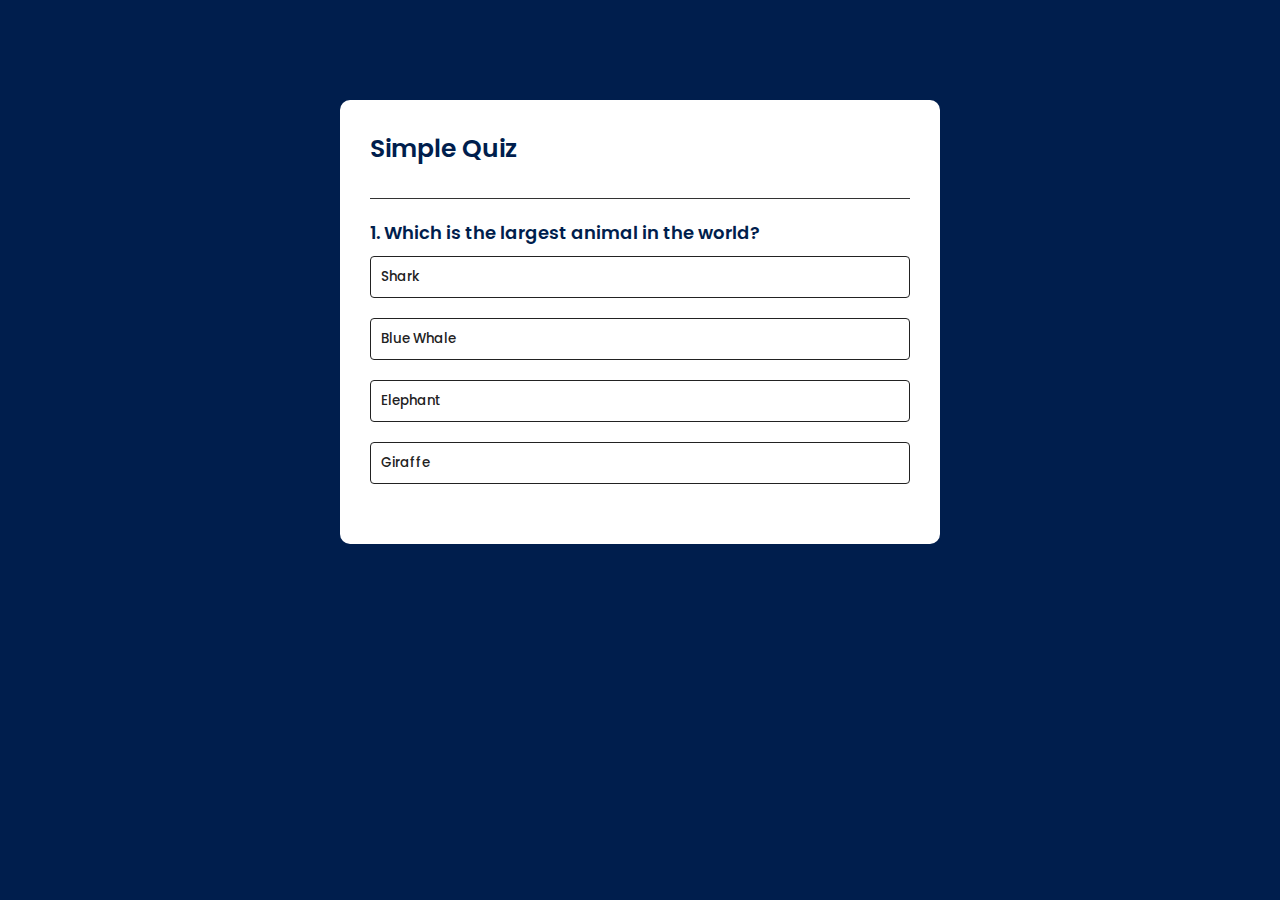
<file: Quiz-App/index.html>
<!DOCTYPE html>
<html lang="en">
  <head>
    <meta charset="UTF-8" />
    <meta name="viewport" content="width=device-width, initial-scale=1.0" />
    <title>Quiz App</title>
    <link rel="stylesheet" href="style.css" />
    <link rel="preconnect" href="https://fonts.googleapis.com" />
    <link rel="preconnect" href="https://fonts.gstatic.com" crossorigin />
    <link
      href="https://fonts.googleapis.com/css2?family=Poppins:ital,wght@0,100;0,200;0,300;0,400;0,500;0,600;0,700;0,800;0,900;1,100;1,200;1,300;1,400;1,500;1,600;1,700;1,800;1,900&family=Roboto:ital,wght@0,100;0,300;0,400;0,500;0,700;0,900;1,100;1,300;1,400;1,500;1,700;1,900&display=swap"
      rel="stylesheet"
    />
  </head>
  <body>
    <div class="app">
      <h1>Simple Quiz</h1>
      <div class="quiz">
        <h2 id="question">Question goes here</h2>
        <div id="answer-buttons" class="answer-buttons">
          <button class="btn">Answer 1</button>
          <button class="btn">Answer 2</button>
          <button class="btn">Answer 3</button>
          <button class="btn">Answer 4</button>
        </div>
        <button id="next-btn">Next</button>
      </div>
    </div>

    <script>
      const questions = [
        {
          question: "Which is the largest animal in the world?",
          answers: [
            { text: "Shark", correct: false },
            { text: "Blue Whale", correct: true },
            { text: "Elephant", correct: false },
            { text: "Giraffe", correct: false },
          ],
        },
        {
          question: "Which is the smallest country in the world?",
          answers: [
            { text: "Vatican City", correct: true },
            { text: "Bhutan", correct: false },
            { text: "Nepal", correct: false },
            { text: "Sri Lanka", correct: false },
          ],
        },
        {
          question: "Which is the largest desert in the world?",
          answers: [
            { text: "Kalahari", correct: false },
            { text: "Gobi", correct: false },
            { text: "Sahara", correct: true },
            { text: "Antarctica", correct: false },
          ],
        },
        {
          question: "Which is the smallest continent in the world?",
          answers: [
            { text: "Asia", correct: false },
            { text: "Australia", correct: true },
            { text: "Arctic", correct: false },
            { text: "Africa", correct: false },
          ],
        },
      ];

      const questionElement = document.getElementById("question");
      const answerButtons = document.getElementById("answer-buttons");
      const nextButton = document.getElementById("next-btn");

      let currentQuestionIndex = 0;
      let score = 0;

      function startQuiz() {
        currentQuestionIndex = 0;
        score = 0;
        nextButton.innerHTML = "Next";
        showQuestion();
      }

      function showQuestion() {
        resetState();
        let currentQuestion = questions[currentQuestionIndex];
        let questionNo = currentQuestionIndex + 1;
        questionElement.innerHTML =
          questionNo + ". " + currentQuestion.question;

        currentQuestion.answers.forEach((answer) => {
          const button = document.createElement("button");
          button.innerHTML = answer.text;
          button.classList.add("btn");
          answerButtons.appendChild(button);
          if (answer.correct) {
            button.dataset.correct = answer.correct;
          }
          button.addEventListener("click", selectAnswer);
        });
      }

      function resetState() {
        nextButton.style.display = "none";
        while (answerButtons.firstChild) {
          answerButtons.removeChild(answerButtons.firstChild);
        }
      }

      function selectAnswer(e) {
        const selectedBtn = e.target;
        const isCorrect = selectedBtn.dataset.correct === "true";
        if (isCorrect) {
          selectedBtn.classList.add("correct");
          score++;
        } else {
          selectedBtn.classList.add("incorrect");
        }
        Array.from(answerButtons.children).forEach((button) => {
          if (button.dataset.correct === "true") {
            button.classList.add("correct");
          }
          button.disabled = true;
        });
        nextButton.style.display = "block";
      }

      function showScore() {
        resetState();
        questionElement.innerHTML = `You scored ${score} out of ${questions.length}!`;
        nextButton.innerHTML = "Play Again";
        nextButton.style.display = "block";
      }

      function handleNextButton() {
        currentQuestionIndex++;
        if (currentQuestionIndex < questions.length) {
          showQuestion();
        } else {
          showScore();
        }
      }

      nextButton.addEventListener("click", () => {
        if (currentQuestionIndex < questions.length) {
          handleNextButton();
        } else {
          startQuiz();
        }
      });

      startQuiz();
    </script>
  </body>
</html>
</file>
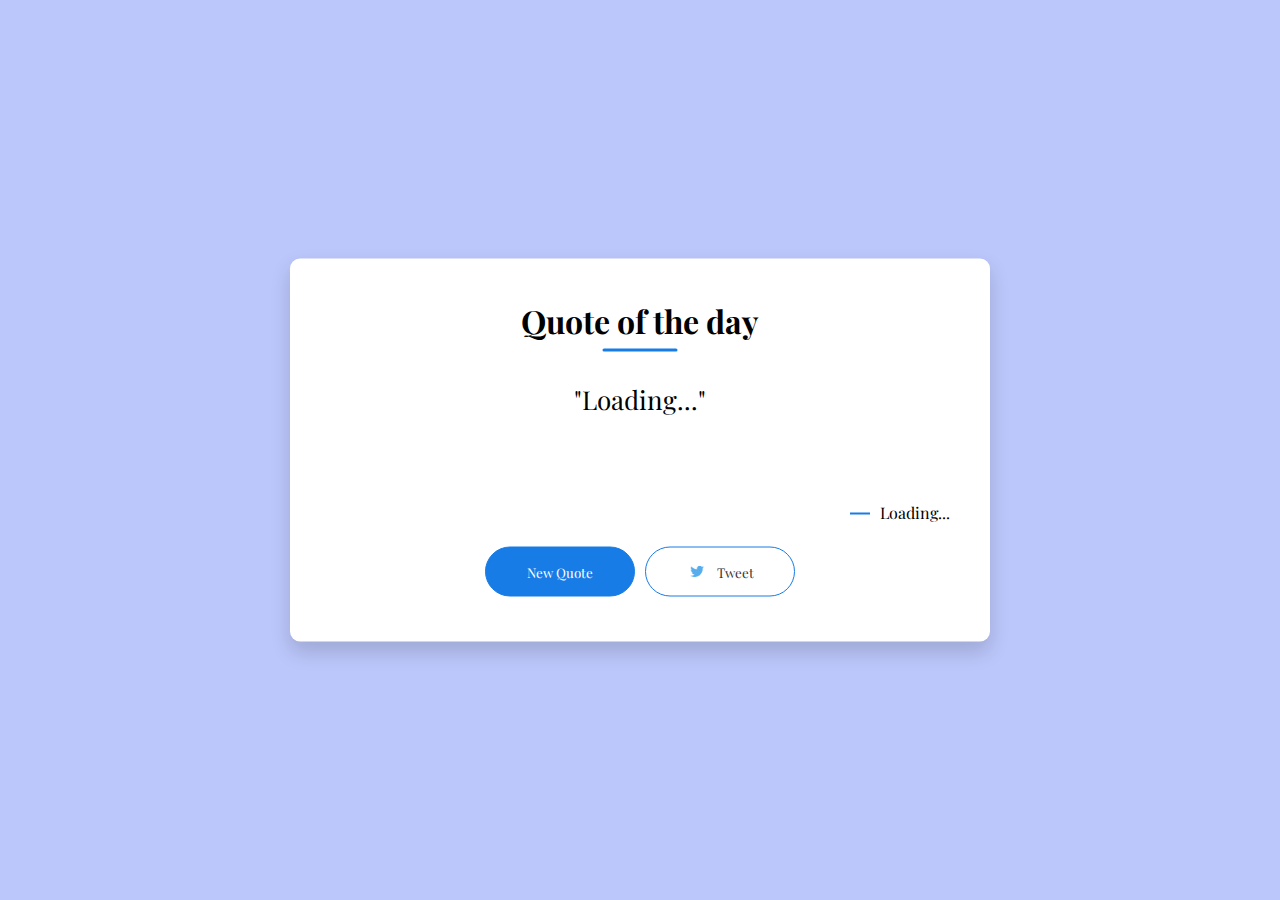
<file: Quote_Generator/index.html>
<!DOCTYPE html>
<html lang="en">
  <head>
    <meta charset="UTF-8" />
    <meta name="viewport" content="width=device-width, initial-scale=1.0" />
    <title>Quote of the day</title>
    <link rel="stylesheet" href="style.css" />
    <link rel="preconnect" href="https://fonts.googleapis.com" />
    <link rel="preconnect" href="https://fonts.gstatic.com" crossorigin />
    <link
      href="https://fonts.googleapis.com/css2?family=Playfair+Display:ital,wght@0,400..900;1,400..900&display=swap"
      rel="stylesheet"
    />
  </head>
  <body>
    <div class="quote-box">
      <h2>Quote of the day</h2>
      <blockquote id="quote">Loading...</blockquote>
      <span id="author">Loading...</span>
      <div>
        <button onclick="getquote(api_url)">New Quote</button>
        <button onclick="tweet()">
          <img src="./twitter_icon.png" alt="twitter icon" />Tweet
        </button>
      </div>
    </div>
    <script>
      const quote = document.getElementById("quote");
      const author = document.getElementById("author");
      const api_url = "https://zenquotes.io/api/random";
      async function getquote(url) {
        const response = await fetch(url);
        var data = await response.json();
        console.log(data);
        quote.innerHTML = data[0].q;
        author.innerHTML = data[0].a;
      }
      getquote(api_url);

      function tweet() {
        window.open(
          "https://twitter.com/intent/tweet?text=" +
            quote.innerHTML +
            "----- by " +
            author.innerHTML,
          "Tweet window",
          "width=600,height=300"
        );
      }
    </script>
  </body>
</html>
</file>
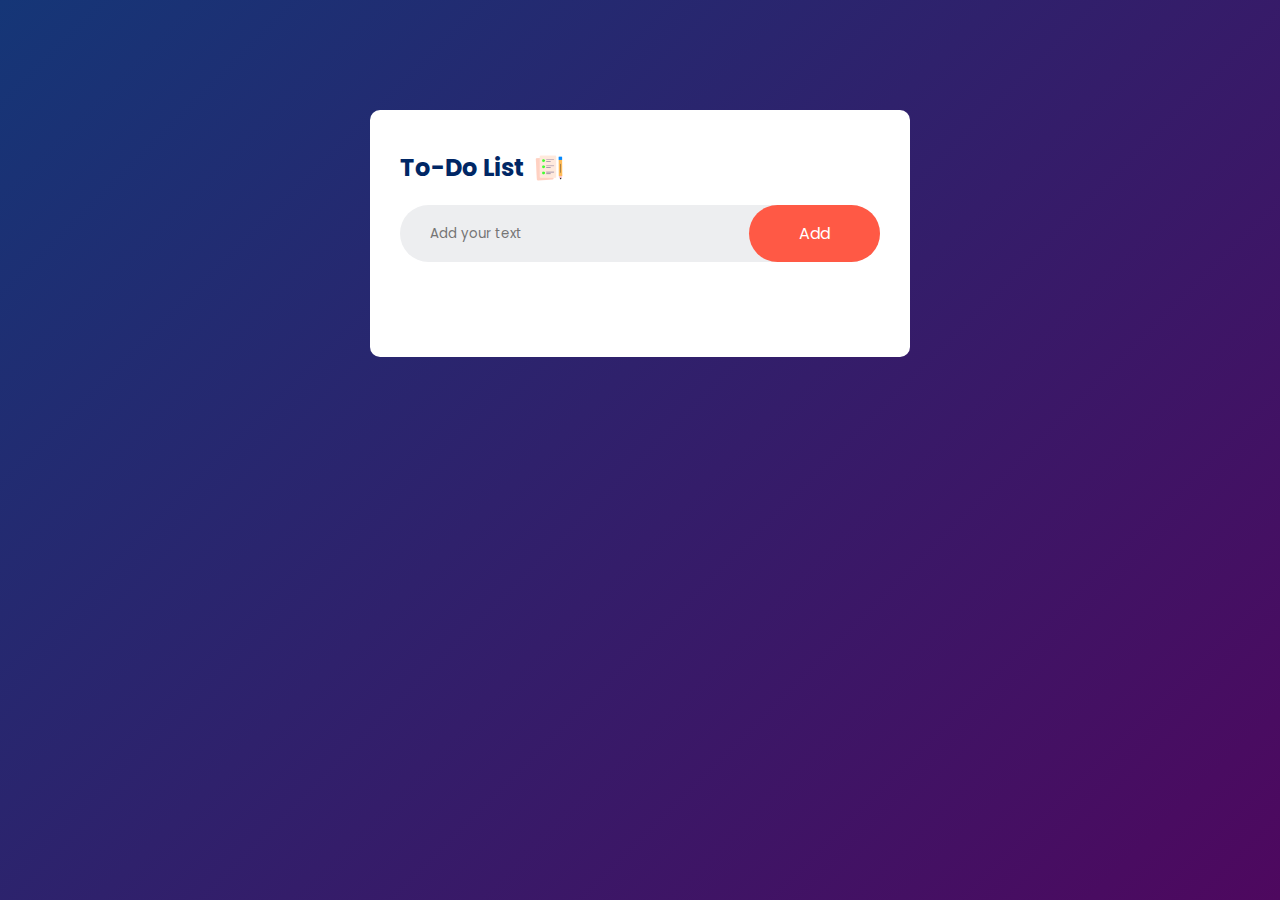
<file: To-Do List/index.html>
<!DOCTYPE html>
<html lang="en">
  <head>
    <meta charset="UTF-8" />
    <meta name="viewport" content="width=device-width, initial-scale=1.0" />
    <title>To-Do List</title>
    <link rel="stylesheet" href="style.css" />
    <link rel="preconnect" href="https://fonts.googleapis.com" />
    <link rel="preconnect" href="https://fonts.gstatic.com" crossorigin />
    <link
      href="https://fonts.googleapis.com/css2?family=Poppins:ital,wght@0,100;0,200;0,300;0,400;0,500;0,600;0,700;0,800;0,900;1,100;1,200;1,300;1,400;1,500;1,600;1,700;1,800;1,900&family=Roboto:ital,wght@0,100;0,300;0,400;0,500;0,700;0,900;1,100;1,300;1,400;1,500;1,700;1,900&display=swap"
      rel="stylesheet"
    />
  </head>
  <body>
    <div class="container">
      <div class="todo-app">
        <h2>To-Do List <img src="images/icon.png" alt="icon" /></h2>
        <div class="row">
          <input type="text" id="input-box" placeholder="Add your text" />
          <button onclick="addTask()">Add</button>
        </div>
        <ul id="list-container">
          <!-- <li class="checked">Task 1</li>
          <li>Task 2</li>
          <li>Task 3</li> -->
        </ul>
      </div>
    </div>
    <script>
      const inputBox = document.getElementById("input-box");
      const listContainer = document.getElementById("list-container");
      function addTask() {
        if (inputBox.value === "") {
          alert("You must write something!");
        } else {
          let li = document.createElement("li");
          li.innerHTML = inputBox.value;
          listContainer.appendChild(li);
          let span = document.createElement("span");
          span.innerHTML = "\u00d7";
          li.appendChild(span);
        }
        inputBox.value = "";
        saveData();
      }
      listContainer.addEventListener(
        "click",
        function (e) {
          if (e.target.tagName === "LI") {
            e.target.classList.toggle("checked");
            saveData();
          } else if (e.target.tagName === "SPAN") {
            e.target.parentElement.remove();
            saveData();
          }
        },
        false
      );

      function saveData() {
        localStorage.setItem("data", listContainer.innerHTML);
      }
      function showTask() {
        listContainer.innerHTML = localStorage.getItem("data");
      }
      showTask();
    </script>
  </body>
</html>
</file>
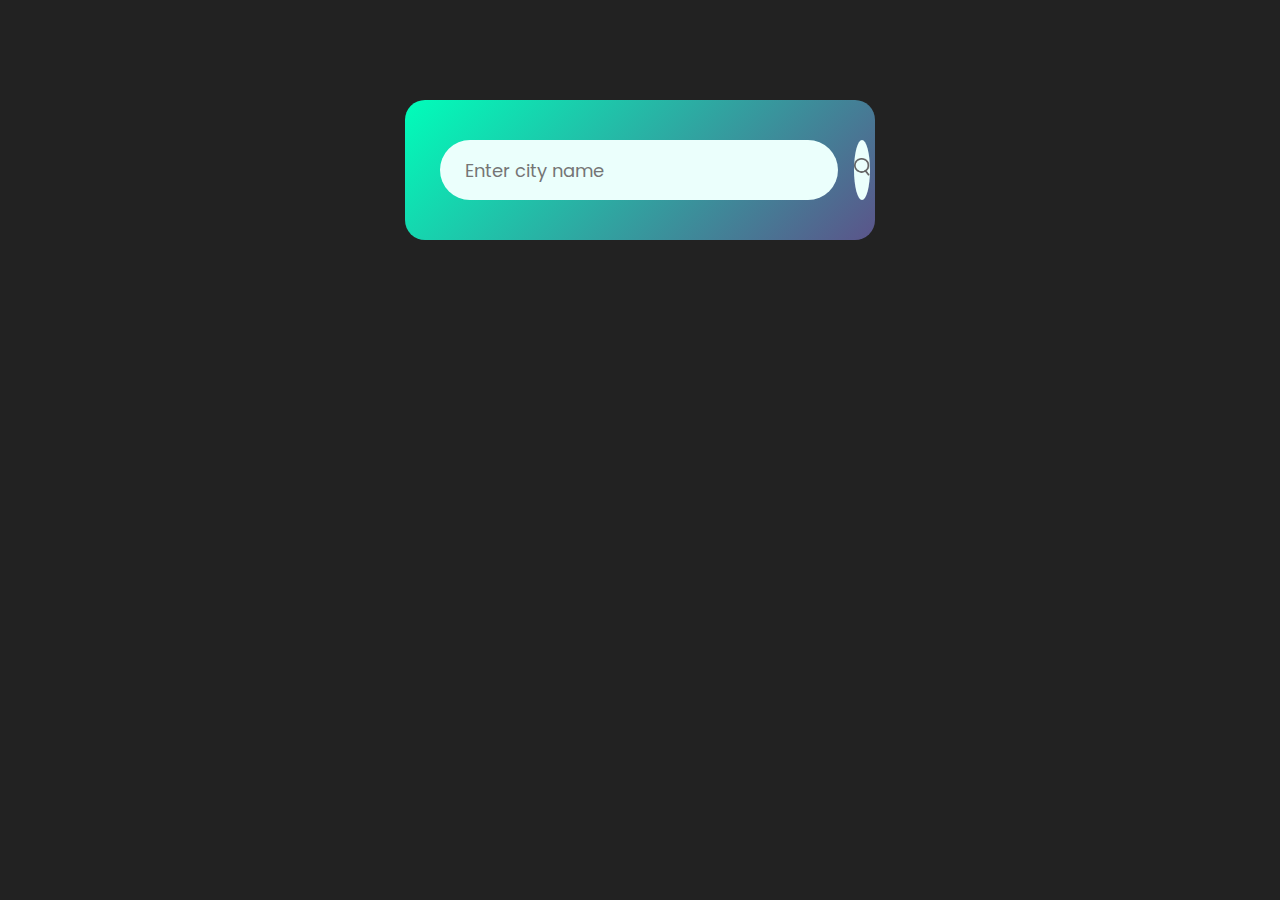
<file: Weather-App/index.html>
<!DOCTYPE html>
<html lang="en">
  <head>
    <meta charset="UTF-8" />
    <meta name="viewport" content="width=device-width, initial-scale=1.0" />
    <title>Weather App</title>
    <link rel="stylesheet" href="style.css" />
    <link rel="preconnect" href="https://fonts.googleapis.com" />
    <link rel="preconnect" href="https://fonts.gstatic.com" crossorigin />
    <link
      href="https://fonts.googleapis.com/css2?family=Poppins:ital,wght@0,100;0,200;0,300;0,400;0,500;0,600;0,700;0,800;0,900;1,100;1,200;1,300;1,400;1,500;1,600;1,700;1,800;1,900&family=Roboto:ital,wght@0,100;0,300;0,400;0,500;0,700;0,900;1,100;1,300;1,400;1,500;1,700;1,900&display=swap"
      rel="stylesheet"
    />
  </head>
  <body>
    <div class="card">
      <div class="search">
        <input type="text" placeholder="Enter city name" spellcheck="false" />
        <button>
          <img src="images/search.png" alt="search icon" />
        </button>
      </div>
      <div class="error">
        <p>Invalid city name</p>
      </div>
      <div class="weather">
        <img src="images/rain.png" class="weather-icon" />
        <h1 class="temp">22°c</h1>
        <h2 class="city">New York</h2>
        <div class="details">
          <div class="col">
            <img src="images/humidity.png" />
            <div>
              <p class="humidity">50%</p>
              <p>Humidity</p>
            </div>
          </div>
          <div class="col">
            <img src="images/wind.png" />
            <div>
              <p class="wind">15 km/h</p>
              <p>Wind Speed</p>
            </div>
          </div>
        </div>
      </div>
    </div>

    <script>
      const apiUrl =
        "https://api.openweathermap.org/data/2.5/weather?units=metric&q=";
      const apiKey = "c88203b6f247054759977435d2babbd5";
      const searchBox = document.querySelector(".search input");
      const searchBtn = document.querySelector(".search button");
      const weatherIcon = document.querySelector(".weather-icon");

      async function checkWeather(city) {
        const response = await fetch(apiUrl + city + `&appid=${apiKey}`);

        if (response.status == 404) {
          document.querySelector(".error").style.display = "block";
          document.querySelector(".weather").style.display = "none";
        } else {
          var data = await response.json();

          document.querySelector(".city").innerHTML = data.name;
          document.querySelector(".temp").innerHTML =
            Math.round(data.main.temp) + "°c";
          document.querySelector(".humidity").innerHTML =
            data.main.humidity + "%";
          document.querySelector(".wind").innerHTML = data.wind.speed + " km/h";

          if (data.weather[0].main == "Clouds") {
            weatherIcon.src = "images/clouds.png";
          } else if (data.weather[0].main == "Clear") {
            weatherIcon.src = "images/clear.png";
          } else if (data.weather[0].main == "Rain") {
            weatherIcon.src = "images/rain.png";
          } else if (data.weather[0].main == "Drizzle") {
            weatherIcon.src = "images/drizzle.png";
          } else if (data.weather[0].main == "Mist") {
            weatherIcon.src = "images/mist.png";
          }

          document.querySelector(".weather").style.display = "block";
          document.querySelector(".error").style.display = "none";
        }
      }

      searchBtn.addEventListener("click", () => {
        checkWeather(searchBox.value);
      });
    </script>
  </body>
</html>
</file>
<file: Quiz-App/style.css>
* {
  margin: 0;
  box-sizing: border-box;
  font-family: "Poppins", sans-serif;
  padding: 0;
}

body {
  background: #001e4d;
}

.app {
  background: #fff;
  width: 90%;
  max-width: 600px;
  margin: 100px auto 0;
  border-radius: 10px;
  padding: 30px;
}

.app h1 {
  font-size: 25px;
  color: #001e4d;
  font-weight: 600;
  border-bottom: 1px solid #333;
  padding-bottom: 30px;
}

.quiz {
  padding: 20px 0;
}

.quiz h2 {
  font-size: 18px;
  color: #001e4d;
  font-weight: 600;
}

.btn {
  background: #fff;
  color: #222;
  font-weight: 500;
  width: 100%;
  border: 1px solid #222;
  padding: 10px;
  margin: 10px 0;
  text-align: left;
  border-radius: 4px;
  cursor: pointer;
  transition: all 0.3s;
}

.btn:hover:not([disabled]) {
  background: #222;
  color: #fff;
}

.btn:disabled {
  cursor: no-drop;
}
#next-btn {
  background-color: #001e4d;
  color: #fff;
  font-weight: 500;
  width: 150px;
  border: 0;
  padding: 10px;
  margin: 20px auto 0;
  border-radius: 4px;
  cursor: pointer;
  display: none;
}

.correct {
  background: #9aeabc;
}
.incorrect {
  background: #ff9393;
}
</file>
<file: Quote_Generator/style.css>
* {
  margin: 0;
  padding: 0;
  box-sizing: border-box;
  font-family: "Playfair Display", serif;
}

body {
  background: #bbc6fa;
}
.quote-box {
  background: #fff;
  width: 700px;
  position: absolute;
  top: 50%;
  left: 50%;
  transform: translate(-50%, -50%);
  padding: 40px;
  border-radius: 10px;
  text-align: center;
  box-shadow: 0px 10px 20px 0px rgba(0, 0, 0, 0.15);
}

.quote-box h2 {
  font-size: 32px;
  margin-bottom: 40px;
  position: relative;
}

.quote-box h2::after {
  content: "";
  width: 75px;
  height: 3px;
  border-radius: 3px;
  background: rgb(23, 124, 229);
  position: absolute;
  left: 50%;
  bottom: -10px;
  transform: translateX(-50%);
}

.quote-box blockquote {
  font-size: 26px;
  min-height: 110px;
}

.quote-box blockquote::before,
.quote-box blockquote::after {
  content: '"';
}

.quote-box span {
  display: block;
  margin-top: 10px;
  float: right;
  position: relative;
}

.quote-box span::before {
  content: "";
  width: 20px;
  height: 2px;
  background: rgb(23, 124, 229);
  position: absolute;
  top: 50%;
  left: -30px;
}

.quote-box div {
  width: 100%;
  margin-top: 50px;
  display: flex;
  justify-content: center;
}

.quote-box button {
  background: rgb(23, 124, 229);
  color: #fff;
  border-radius: 25px;
  border: 1px solid rgb(23, 124, 229);
  width: 150px;
  height: 50px;
  display: flex;
  align-items: center;
  justify-content: center;
  margin: 5px;
  cursor: pointer;
}

.quote-box button img {
  width: 20px;
  margin-right: 10px;
}

.quote-box button:nth-child(2) {
  background: transparent;
  color: #333;
}
</file>
<file: To-Do List/style.css>
* {
  margin: 0;
  padding: 0;
  font-family: "Poppins", sans-serif;
  box-sizing: border-box;
}

.container {
  width: 100%;
  min-height: 100vh;
  background: linear-gradient(135deg, #153677, #4e085f);
  padding: 10px;
}

.todo-app {
  width: 100%;
  max-width: 540px;
  background: white;
  margin: 100px auto 20px;
  padding: 40px 30px 70px;
  border-radius: 10px;
}

.todo-app h2 {
  color: #002765;
  display: flex;
  align-items: center;
  margin-bottom: 20px;
}

.todo-app h2 img {
  width: 30px;
  margin-left: 10px;
}

.row {
  display: flex;
  align-items: center;
  justify-content: space-between;
  border-radius: 30px;
  margin-bottom: 25px;
  padding-left: 20px;
  background: #edeef0;
}

input {
  flex: 1;
  border: none;
  outline: none;
  background: transparent;
  padding: 10px;
}

button {
  border: none;
  outline: none;
  padding: 16px 50px;
  background: #ff5945;
  color: #fff;
  font-size: 16px;
  cursor: pointer;
  border-radius: 40px;
}

ul li {
  list-style: none;
  font-size: 17px;
  padding: 12px 8px 12px 50px;
  user-select: none;
  cursor: pointer;
  position: relative;
}

ul li::before {
  content: "";
  position: absolute;
  height: 28px;
  width: 28px;
  border-radius: 50%;
  background-image: url(images/unchecked.png);
  background-size: cover;
  background-position: center;
  top: 12px;
  left: 8px;
}

ul li.checked {
  color: #555;
  text-decoration: line-through;
}

ul li.checked::before {
  background-image: url(images/checked.png);
}
ul li span {
  position: absolute;
  right: 0;
  top: 5px;
  width: 40px;
  height: 40px;
  font-size: 22px;
  color: #555;
  text-align: center;
  line-height: 40px;
  border-radius: 50%;
}

ul li span:hover {
  background: #edeef0;
}
</file>
<file: Weather-App/style.css>
* {
  margin: 0;
  padding: 0;
  font-family: "Poppins", sans-serif;
  box-sizing: border-box;
}
body {
  background: #222;
}

.card {
  width: 90%;
  max-width: 470px;
  background: linear-gradient(135deg, #00feba, #5b548a);
  color: #fff;
  border-radius: 20px;
  padding: 40px 35px;
  text-align: center;
  margin: 100px auto 0;
}
.search {
  width: 100%;
  display: flex;
  align-items: center;
  justify-content: space-between;
}
.search input {
  border: 0;
  outline: 0;
  background: #ebfffc;
  color: #555;
  padding: 10px 25px;
  height: 60px;
  border-radius: 30px;
  flex: 1;
  margin-right: 16px;
  font-size: 18px;
}

.search button {
  border: 0;
  outline: 0;
  background: #ebfffc;
  border-radius: 50%;
  width: 60px;
  height: 60px;
  cursor: pointer;
}
.search button img {
  width: 16px;
}

.weather-icon {
  width: 170px;

  margin-top: 30px;
}
.weather h1 {
  font-size: 80px;
  font-weight: 500;
}
.weather h2 {
  font-size: 45px;
  font-weight: 400;
  margin-top: -10px;
}

.details {
  display: flex;
  align-items: center;
  justify-content: space-between;
  padding: 0 20px;
  margin-top: 50px;
}

.col {
  display: flex;
  align-items: center;
  text-align: left;
}

.col img {
  width: 40px;
  margin-right: 10px;
}

.humidity,
.wind {
  font-size: 28px;
  margin-top: -6px;
}

.weather {
  display: none;
}

.error {
  text-align: left;
  margin-left: 10px;
  font-size: 14px;
  margin-top: 10px;
  display: none;
}
</file>
